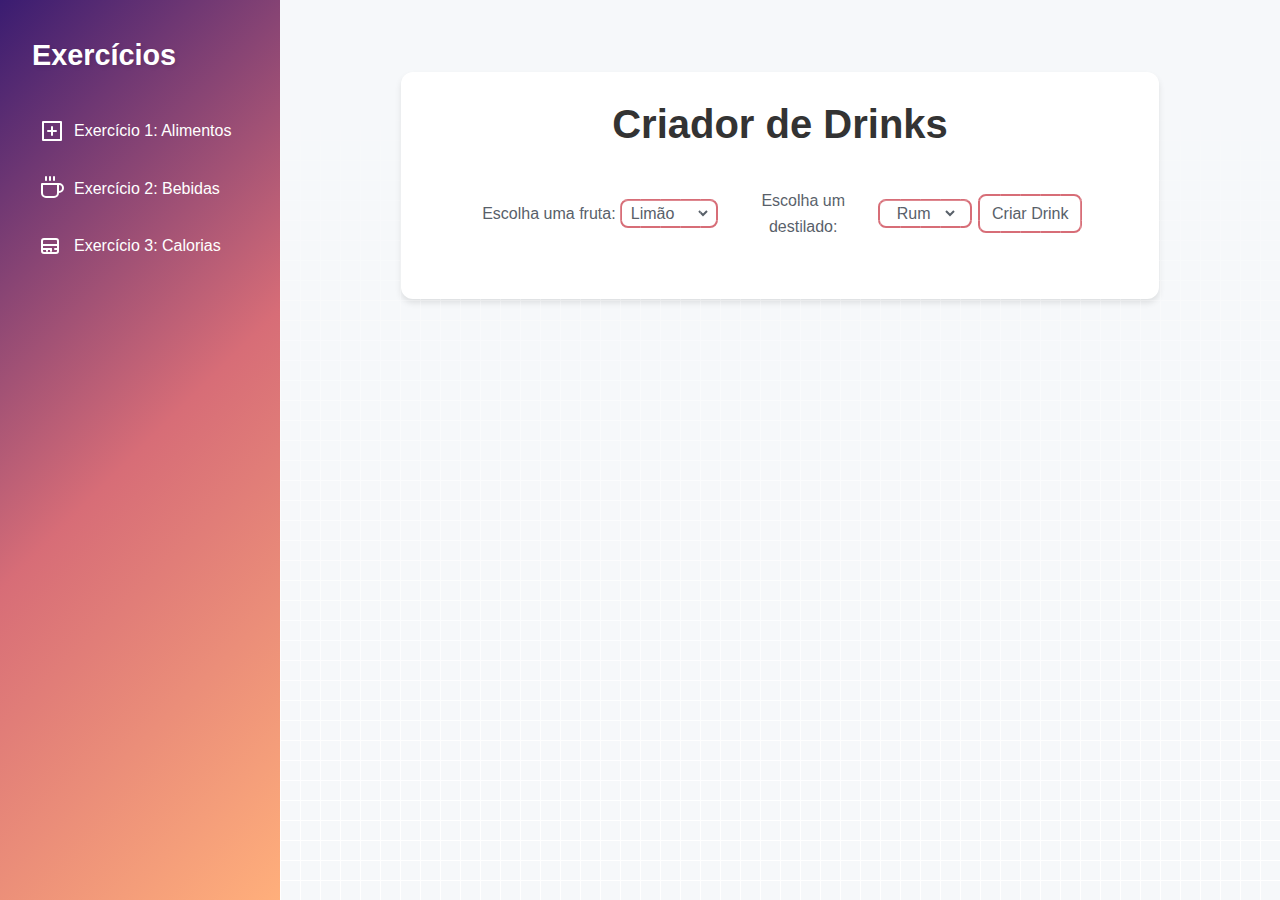
<file: exercicio2/index.html>
<!DOCTYPE html>
<html lang="en">

<head>
  <meta charset="UTF-8">
  <meta name="viewport" content="width=device-width, initial-scale=1.0">
  <title>Criador de Drinks</title>
  <link rel="stylesheet" href="../stylesDefault.css">
  <link rel="stylesheet" href="style.css">
  <script type="module" src="../data.js" defer></script>
  <script type="module" src="./script.js"></script>
</head>

<body>
  <div class="layout">
    <aside class="sidebar">
      <div class="sidebar-header">
        <h2>Exercícios</h2>
      </div>
      <nav class="sidebar-nav">
        <ul>
          <li>
            <a href="../index.html">
              <svg xmlns="http://www.w3.org/2000/svg" viewBox="0 0 24 24" fill="none" stroke="currentColor"
                stroke-width="2" stroke-linecap="round" stroke-linejoin="round" class="icon">
                <path d="M3 3h18v18H3zM12 8v8m-4-4h8" />
              </svg>
              Exercício 1: Alimentos
            </a>
          </li>
          <li>
            <a href="./index.html">
              <svg xmlns="http://www.w3.org/2000/svg" viewBox="0 0 24 24" fill="none" stroke="currentColor"
                stroke-width="2" stroke-linecap="round" stroke-linejoin="round" class="icon">
                <path d="M18 8h1a4 4 0 0 1 0 8h-1" />
                <path d="M2 8h16v9a4 4 0 0 1-4 4H6a4 4 0 0 1-4-4V8z" />
                <line x1="6" y1="1" x2="6" y2="4" />
                <line x1="10" y1="1" x2="10" y2="4" />
                <line x1="14" y1="1" x2="14" y2="4" />
              </svg>
              Exercício 2: Bebidas
            </a>
          </li>
          <li>
            <a href="../exercicio3/index.html">
              <svg xmlns="http://www.w3.org/2000/svg" viewBox="0 0 24 24" fill="none" stroke="currentColor"
                stroke-width="2" stroke-linecap="round" stroke-linejoin="round" class="icon">
                <path d="M15 11h3m-3 4h2M3 11h12M3 15h8" />
                <path d="M18 7v10a2 2 0 0 1-2 2H4a2 2 0 0 1-2-2V7a2 2 0 0 1 2-2h12a2 2 0 0 1 2 2zM7 15v2M11 15v2" />
              </svg>
              Exercício 3: Calorias
            </a>
          </li>

        </ul>
      </nav>
    </aside>
    <main class="main-content">
      <div class="main-card">
        <header class="main-header">
          <h1>Criador de Drinks</h1>
        </header>
        <div class="drinks-selects">
          <div class="drinks-selects-box">
            <label for="fruta">Escolha uma fruta:</label>
            <div class="drink-select">
              <select id="fruta">
                <option value="limão">Limão</option>
                <option value="laranja">Laranja</option>
                <option value="morango">Morango</option>
              </select>
            </div>
          </div>

          <div class="drinks-selects-box">
            <label for="destilado">Escolha um destilado:</label>
            <div class="drink-select">
              <select id="destilado">
                <option value="rum">Rum</option>
                <option value="vodka">Vodka</option>
                <option value="gin">Gin</option>
              </select>
            </div>
          </div>
          <button id="criarDrink">Criar Drink</button>
        </div>
        <div class="result" id="resultado"></div>
      </div>
  </div>
  </main>
  </div>
</body>

</html>
</file>
<file: stylesDefault.css>
:root {
  --gradient-start: #3a1c71;
  --gradient-middle: #d76d77;
  --gradient-end: #ffaf7b;
  --text-color: #ffffff;
  --background-color: #f6f8fa;
  --card-background: #ffffff;
  --card-text: #333333;
  --sidebar-width: 280px;
}

* {
  margin: 0;
  padding: 0;
  box-sizing: border-box;
}

body {
  font-family: -apple-system, BlinkMacSystemFont, 'Segoe UI', 'Roboto', 'Oxygen', 'Ubuntu', 'Cantarell', 'Fira Sans', 'Droid Sans', 'Helvetica Neue', sans-serif;
  line-height: 1.6;
  color: var(--text-color);
  background-color: var(--background-color);
}

.layout {
  display: flex;
  min-height: 100vh;
}

.sidebar {
  width: var(--sidebar-width);
  background: linear-gradient(135deg, var(--gradient-start), var(--gradient-middle), var(--gradient-end));
  color: var(--text-color);
  padding: 2rem;
  overflow-y: auto;
}

.sidebar-header h2 {
  font-size: 1.8rem;
  margin-bottom: 2rem;
  text-shadow: 2px 2px 4px rgba(0, 0, 0, 0.1);
}

.sidebar-nav ul {
  list-style-type: none;
}

.sidebar-nav li {
  margin-bottom: 1rem;
}

.sidebar-nav a {
  color: var(--text-color);
  text-decoration: none;
  font-size: 1rem;
  transition: all 0.3s ease;
  display: flex;
  align-items: center;
  padding: 0.5rem;
  border-radius: 8px;
}

.sidebar-nav a:hover {
  background-color: rgba(255, 255, 255, 0.1);
  transform: translateX(5px);
}

.icon {
  width: 24px;
  height: 24px;
  margin-right: 10px;
}

.main-content {
  flex: 1;
  padding: 2rem;
  overflow-y: auto;
  background-color: var(--background-color);
  position: relative;
}

.main-content::before {
  content: '';
  position: absolute;
  top: 0;
  left: 0;
  right: 0;
  bottom: 0;
  background-image: 
    linear-gradient(to right, var(--card-background) 1px, transparent 1px),
    linear-gradient(to bottom, var(--card-background) 1px, transparent 1px);
  background-size: 20px 20px;
  mask-image: linear-gradient(to bottom, transparent, black);
  pointer-events: none;
}

.main-header {
  margin-bottom: 2rem;
  position: relative;
  z-index: 1;
}

.main-header h1 {
  font-size: 2.5rem;
  margin-bottom: 0.5rem;
  color: var(--card-text);
}

p{
  color: #586069;
  margin-bottom: 1rem;
}
label {
  color: #586069;
}

.food-select {
  width: 100%;
  max-width: 300px;
  padding: 0.75rem;
  font-size: 1rem;
  border: 2px solid var(--gradient-middle);
  border-radius: 8px;
  background-color: var(--card-background);
  color: var(--card-text);
  transition: all 0.3s ease;
}
.food-select select {
  background: none;
  border: none;
  font-size: 1.2rem;
}

#food-filter {
  font-size: 1rem;
  width: 100%;
  background: none;
  border: none;
}

.food-item img {
  width: 100%;
  height: 200px;
  object-fit: cover;
}
@media (max-width: 768px) {
  .layout {
    flex-direction: column;
  }

  .sidebar {
    width: 100%;
    padding: 1rem;
  }

  .main-content {
    padding: 1rem;
  }

  .gallery {
    grid-template-columns: repeat(auto-fill, minmax(200px, 1fr));
  }
}
</file>
<file: exercicio2/style.css>
.main-card {
  background-color: var(--card-background);
  box-shadow: rgba(0, 0, 0, 0.1) 0px 4px 6px;
  width: 30%;
  border-radius: 12px;
  color: black;
  padding: 20px;
  width: 81%;
  margin: 0 auto;
  text-align: center;
}
.main-content { 
  margin-top: 40px;
}
.drinks-selects {
  display: flex;
  align-items: center;
  width: 85%;
  justify-content: space-around;
  margin: 0 auto;
}
.drinks-selects-box {
  display: flex;
  width: 40%;
  justify-content: space-evenly;
  align-items: center;
}
.drink-select {
  font-size: 1rem;
  width: 40%;
  border: 2px solid var(--gradient-middle);
  border-radius: 8px;
}
.drink-select select {
  font-size: 1rem;
  border: none;
  background: none;
  color: #586069;
}
.drinks-selects button {
  font-size: 1rem;
  width: 17%;
  padding: 0.55rem;
  border: 2px solid var(--gradient-middle);
  border-radius: 8px;
  color: #586069;
  background: none;
  cursor: pointer;
}
.result {
  text-align: center;
  display: flex;
  justify-content: center;
  margin-top: 40px;
}
.drinks-selects button:hover{
  background: var(--gradient-middle);
  color: white;
}
.drink-item {
  background-color: var(--card-background);
  border-radius: 12px;
  overflow: hidden;
  box-shadow: 0 4px 6px rgba(0, 0, 0, 0.1);
  transition: all 0.3s cubic-bezier(.25,.8,.25,1);
  width: 30%;
  position: relative;
  color: var(--card-text);
  font-weight: 600;
  text-align: center;
}
.drink-item:hover {
  transform: translateY(-5px);
  box-shadow: 0 10px 20px rgba(0, 0, 0, 0.2);
}
.drink-item img {
  width: 100%;
  height: 200px;
  object-fit: cover;
}
.drink-item-box-texts { 
  padding: 20px;
}
</file>
